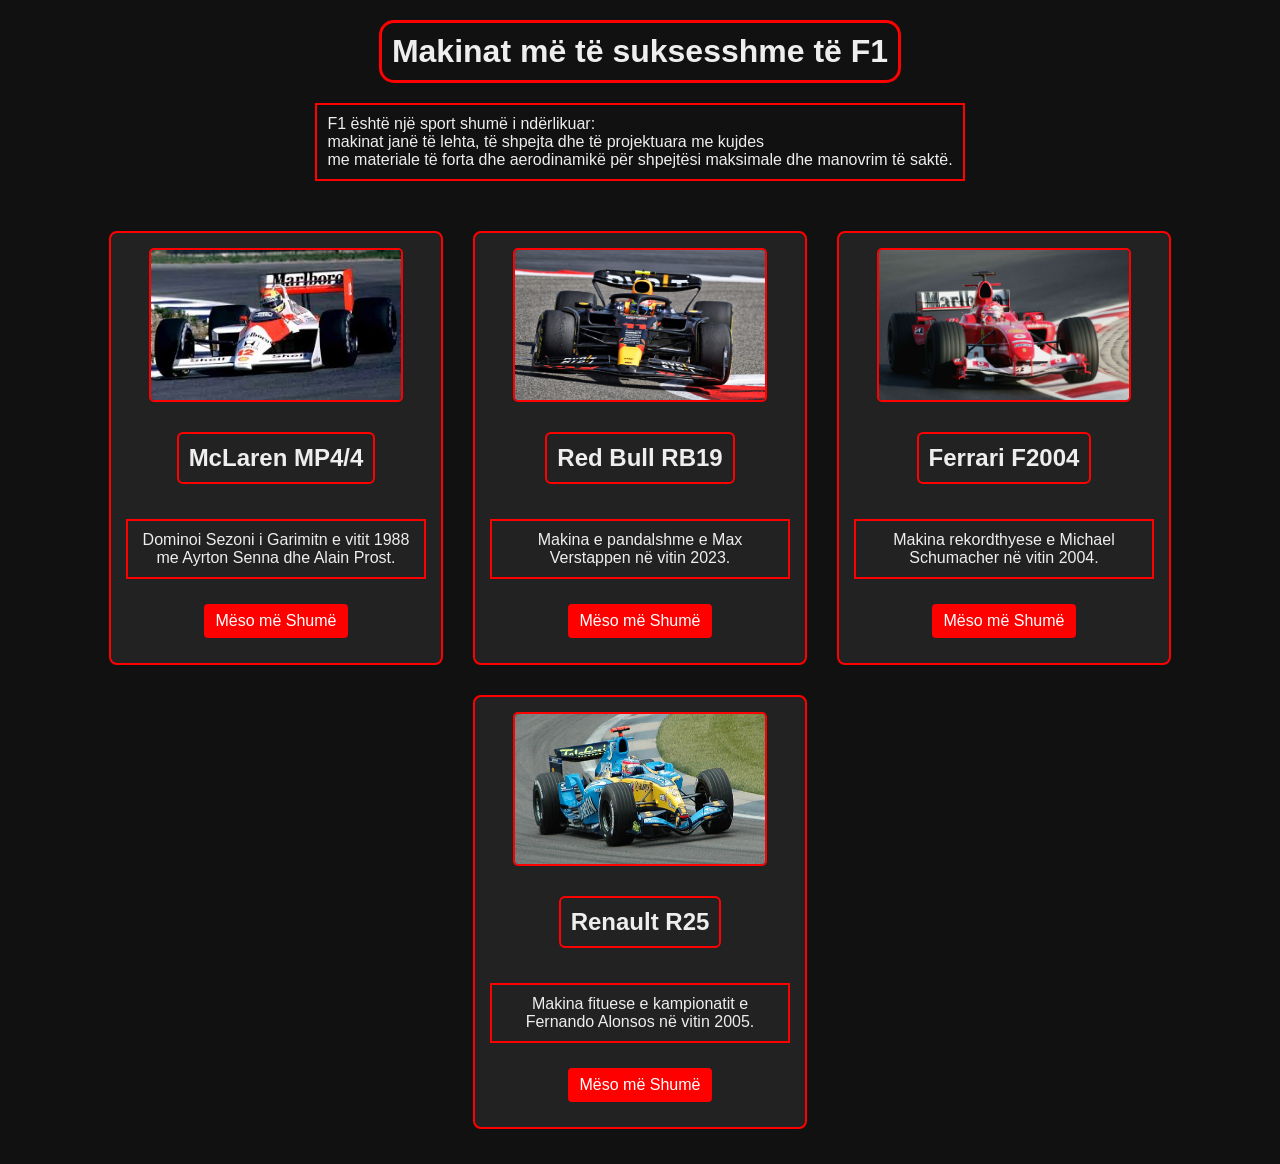
<file: index.html>
<!DOCTYPE html>
<html lang="en">
<head>
  <meta charset="UTF-8">
  <title>Projekti Final - Makinat Legjendare F1</title>
  <link rel="stylesheet" href="styles.css">
</head>
<body>
  <h1 style="text-align:center;"> Makinat më të suksesshme të F1</h1>
  
  <p>F1 është një sport shumë i ndërlikuar:<br> makinat janë të lehta, të shpejta dhe të projektuara me kujdes<br> me materiale të forta dhe aerodinamikë për shpejtësi maksimale dhe manovrim të saktë.</p>
  <div class="container">
    <div class="car-box">
      <img src="mp44.jpg" alt="McLaren MP4/4">
      <h2>McLaren MP4/4</h2>
      <p>Dominoi Sezoni i Garimitn e vitit 1988 me Ayrton Senna dhe Alain Prost.</p>
      <a href="mp44.html" class="btn">Mëso më Shumë</a>
    </div>
    
    <div class="car-box">
      <img src="rb19.jpg" alt="Red Bull RB19">
      <h2>Red Bull RB19</h2>
      <p>Makina e pandalshme e Max Verstappen në vitin 2023.</p>
      <a href="rb19.html" class="btn">Mëso më Shumë</a>
    </div>
    
    <div class="car-box"> 
      <img src="f2004.jpg" alt="Ferrari F2004">
      <h2>Ferrari F2004</h2>
      <p>Makina rekordthyese e Michael Schumacher në vitin 2004.</p>
      <a href="f2004.html" class="btn">Mëso më Shumë</a>
    </div>
    
    <div class="car-box">
      <img src="r25.jpg" alt="Renault R25">
      <h2>Renault R25</h2>
      <p>Makina fituese e kampionatit e Fernando Alonsos në vitin 2005.</p>
      <a href="r25.html" class="btn">Mëso më Shumë</a>
    </div>
  </div>
</body>
</file>
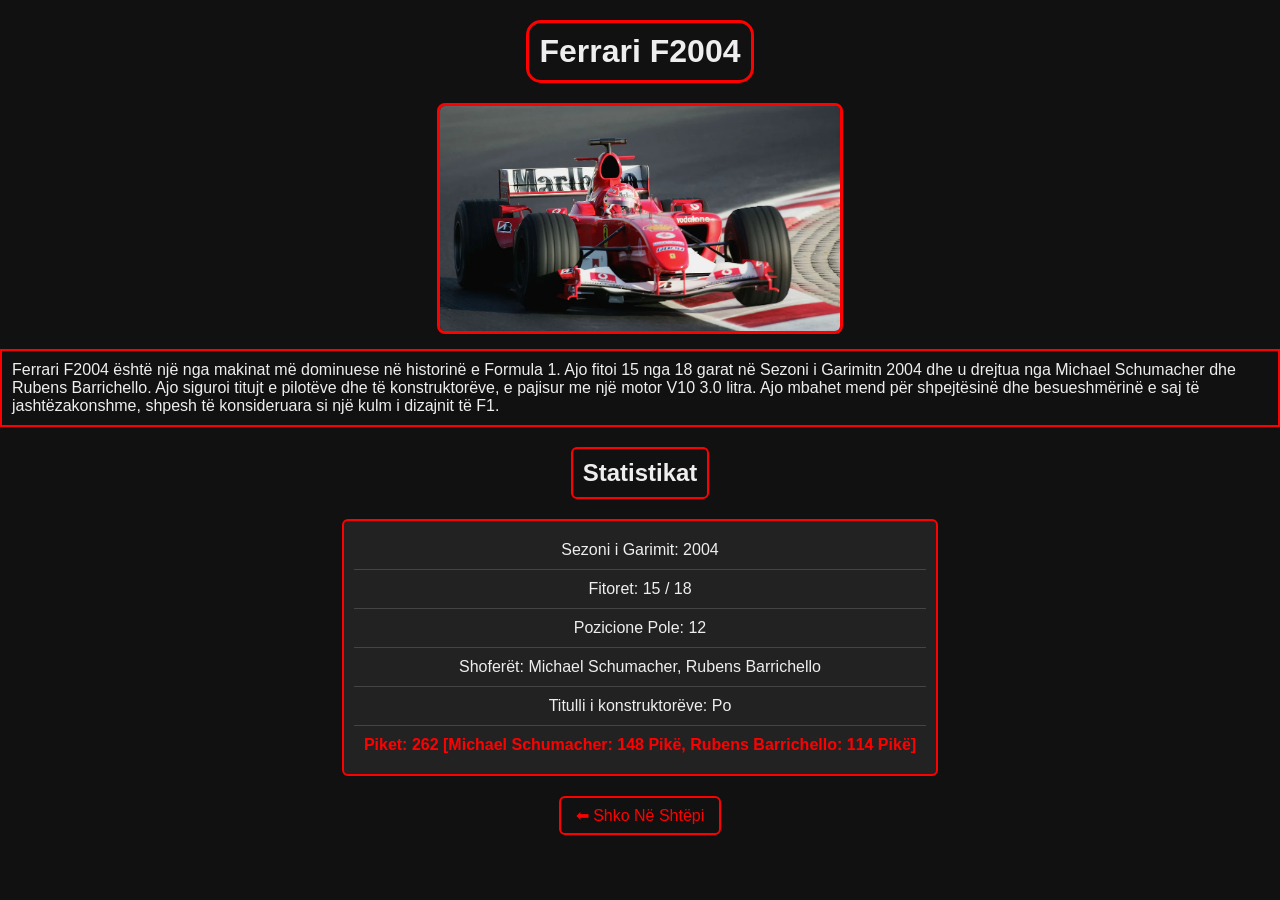
<file: f2004.html>
<!DOCTYPE html>
<html lang="en">
<head>
  <meta charset="UTF-8">
  <title>Ferrari F2004</title>
  <link rel="stylesheet" href="styles.css">
</head>
<body>
  <h1>Ferrari F2004</h1>
  <img src="f2004.jpg" alt="Ferrari F2004" style="width:400px;">
  <p>
    Ferrari F2004 është një nga makinat më dominuese në historinë e Formula 1.
    Ajo fitoi 15 nga 18 garat në Sezoni i Garimitn 2004 dhe u drejtua nga Michael Schumacher dhe Rubens Barrichello.
    Ajo siguroi titujt e pilotëve dhe të konstruktorëve, e pajisur me një motor V10 3.0 litra.
    Ajo mbahet mend për shpejtësinë dhe besueshmërinë e saj të jashtëzakonshme, shpesh të konsideruara si një kulm i dizajnit të F1.
    </p>
  

  <h2>Statistikat</h2>
  <ul class="stats">
<li>Sezoni i Garimit: 2004</li>
<li>Fitoret: 15 / 18</li>
<li>Pozicione Pole: 12</li>
<li>Shoferët: Michael Schumacher, Rubens Barrichello</li>
<li>Titulli i konstruktorëve: Po</li>
<li>Piket: 262 [Michael Schumacher: 148 Pikë, Rubens Barrichello: 114 Pikë]</li>
</ul>
  <a href="index.html">⬅ Shko Në Shtëpi</a>
</body>
</html>
</file>
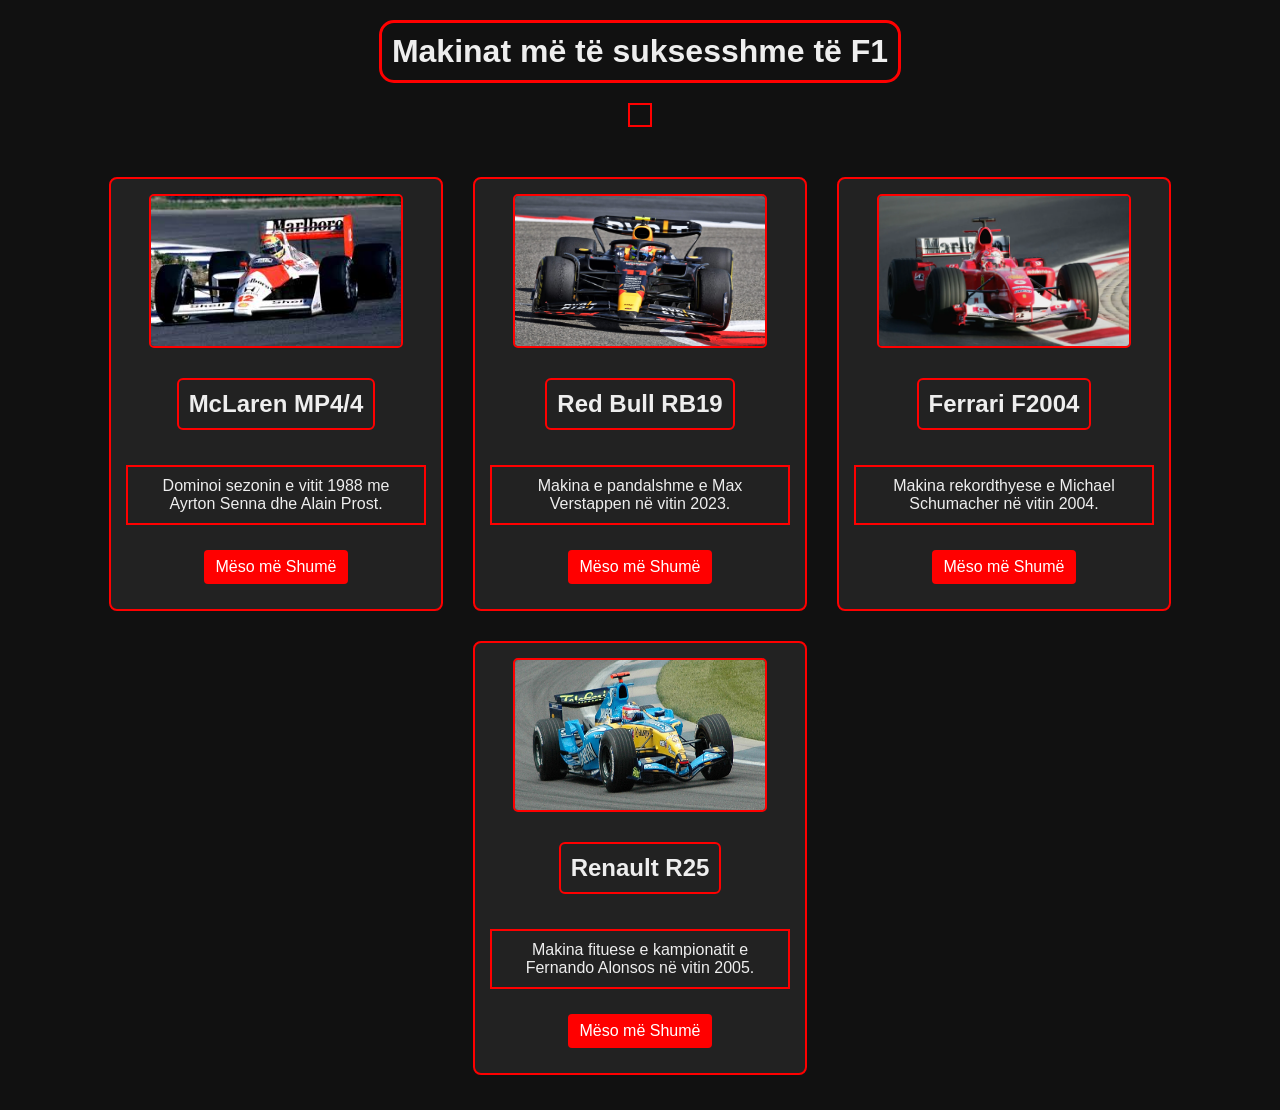
<file: finalproject.html>
<!DOCTYPE html>
<html lang="en">
<head>
  <meta charset="UTF-8">
  <title>Projekti Final - Makinat Legjendare F1</title>
  <link rel="stylesheet" href="styles.css">
</head>
<body>
  <h1 style="text-align:center;"> Makinat më të suksesshme të F1</h1>
  
  <p></p>
  <div class="container">
    <div class="car-box">
      <img src="mp44.jpg" alt="McLaren MP4/4">
      <h2>McLaren MP4/4</h2>
      <p>Dominoi sezonin e vitit 1988 me Ayrton Senna dhe Alain Prost.</p>
      <a href="mp44.html" class="btn">Mëso më Shumë</a>
    </div>
    
    <div class="car-box">
      <img src="rb19.jpg" alt="Red Bull RB19">
      <h2>Red Bull RB19</h2>
      <p>Makina e pandalshme e Max Verstappen në vitin 2023.</p>
      <a href="rb19.html" class="btn">Mëso më Shumë</a>
    </div>
    
    <div class="car-box"> 
      <img src="f2004.jpg" alt="Ferrari F2004">
      <h2>Ferrari F2004</h2>
      <p>Makina rekordthyese e Michael Schumacher në vitin 2004.</p>
      <a href="f2004.html" class="btn">Mëso më Shumë</a>
    </div>
    
    <div class="car-box">
      <img src="r25.jpg" alt="Renault R25">
      <h2>Renault R25</h2>
      <p>Makina fituese e kampionatit e Fernando Alonsos në vitin 2005.</p>
      <a href="r25.html" class="btn">Mëso më Shumë</a>
    </div>
  </div>
</body>
</file>
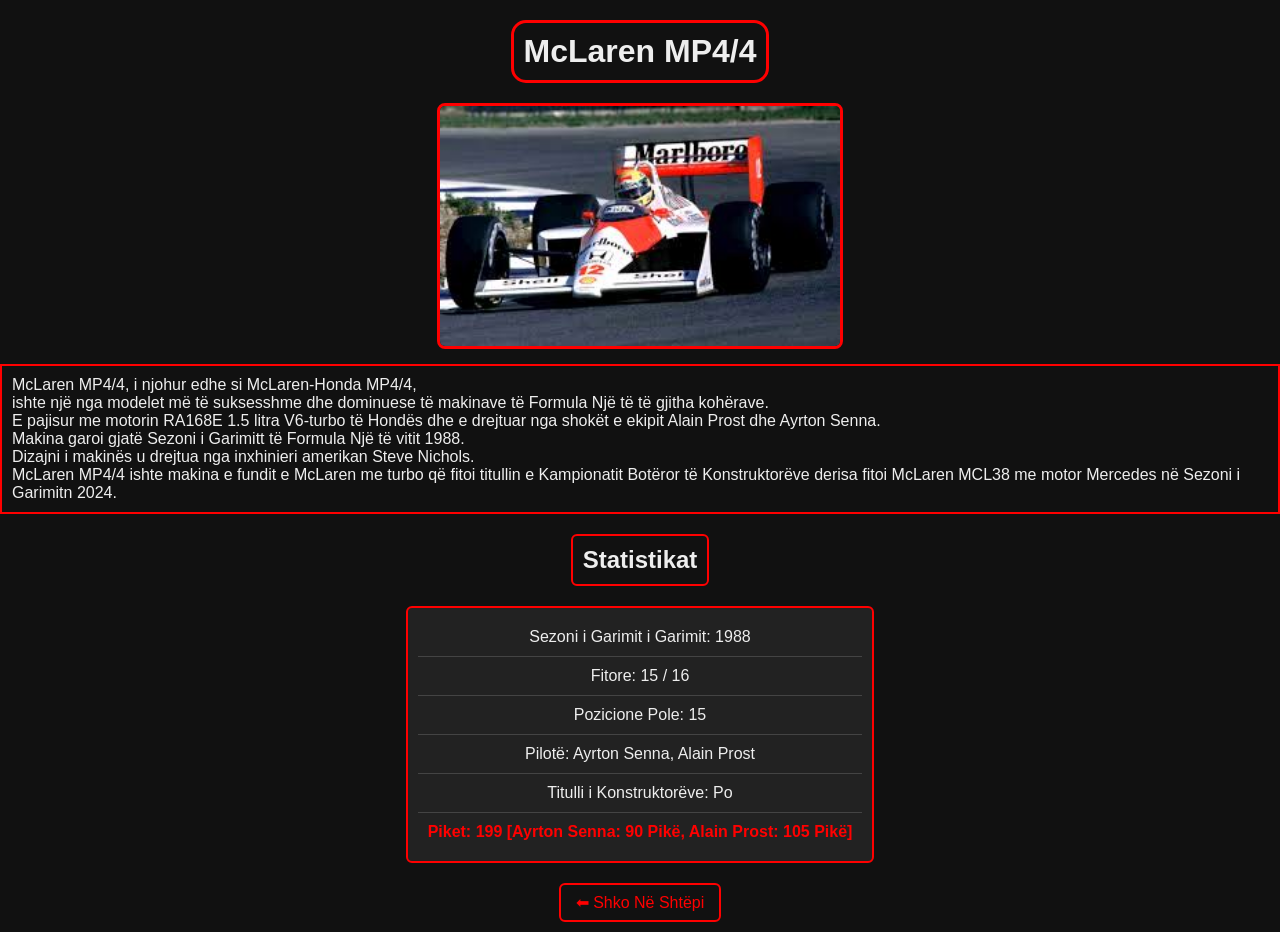
<file: mp44.html>
<!DOCTYPE html>
<html lang="en">
<head>
  <meta charset="UTF-8">
  <title>McLaren MP4/4</title>
  <link rel="stylesheet" href="styles.css">
</head>
<body>

  <h1>McLaren MP4/4</h1>
  <img src="mp44.jpg" alt="McLaren MP4/4" style="width:400px;">
  <p>
    McLaren MP4/4, i njohur edhe si McLaren-Honda MP4/4,<br>
    ishte një nga modelet më të suksesshme dhe dominuese të makinave të Formula Një të të gjitha kohërave.<br>
    E pajisur me motorin RA168E 1.5 litra V6-turbo të Hondës dhe e drejtuar nga shokët e ekipit Alain Prost dhe Ayrton Senna.<br>
    Makina garoi gjatë Sezoni i Garimitt të Formula Një të vitit 1988.<br>
    Dizajni i makinës u drejtua nga inxhinieri amerikan Steve Nichols.<br>
    McLaren MP4/4 ishte makina e fundit e McLaren me turbo që fitoi titullin e Kampionatit Botëror të Konstruktorëve derisa fitoi McLaren MCL38 me motor Mercedes në Sezoni i Garimitn 2024.<br>
  </p>
  

  <h2>Statistikat</h2>
  <ul class="stats">
<li>Sezoni i Garimit i Garimit: 1988</li>
<li>Fitore: 15 / 16</li>
<li>Pozicione Pole: 15</li>
<li>Pilotë: Ayrton Senna, Alain Prost</li>
<li>Titulli i Konstruktorëve: Po</li>
<li> Piket: 199 [Ayrton Senna: 90 Pikë, Alain Prost: 105 Pikë]</li>
</ul>

  <a href="index.html">⬅ Shko Në Shtëpi</a>
</body>
</file>
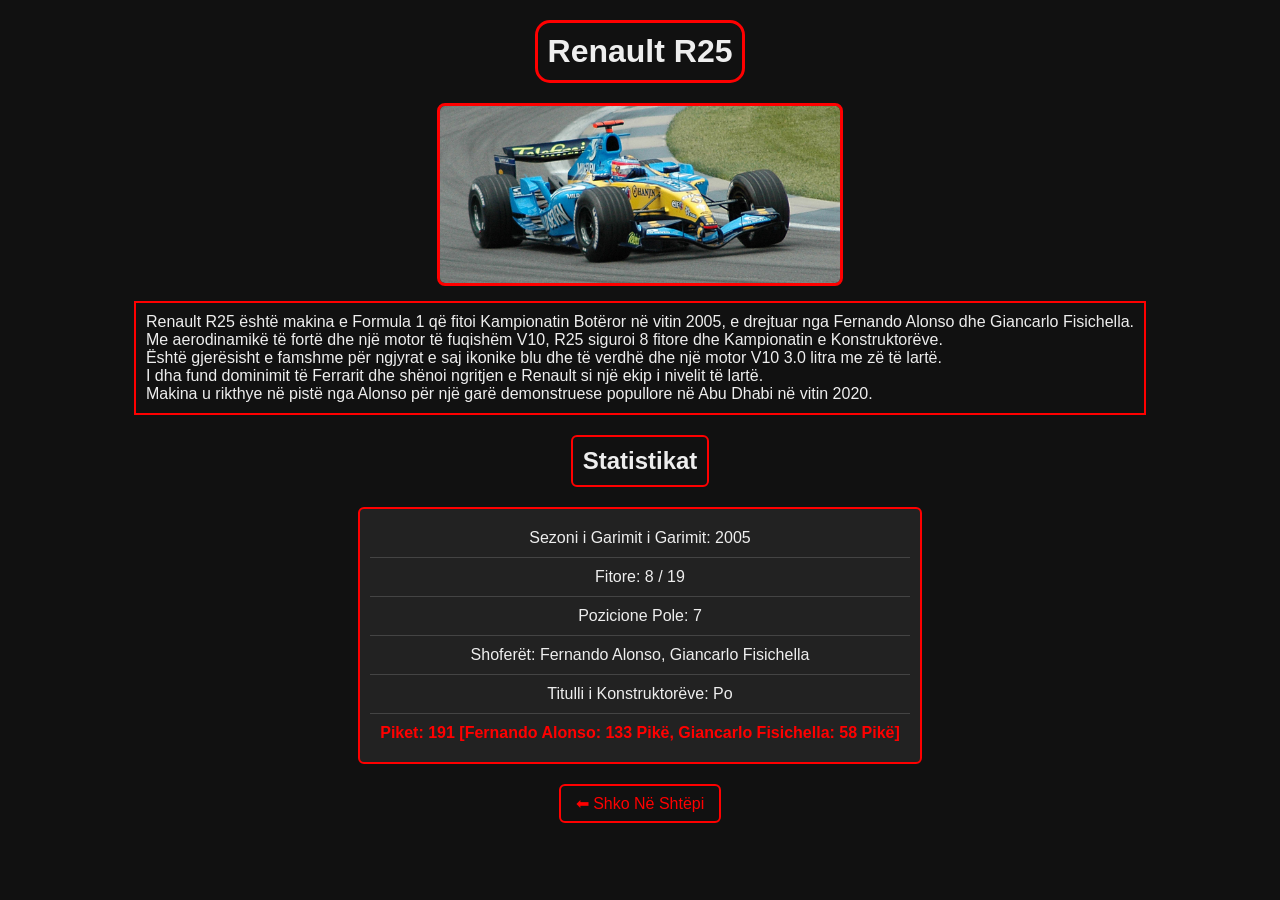
<file: r25.html>
<!DOCTYPE html>
<html lang="en">
<head>
  <meta charset="UTF-8">
  <title>Renault R25</title>
  <link rel="stylesheet" href="styles.css">
</head>
<body>
  <h1>Renault R25</h1>
  <img src="r25.jpg" alt="Renault R25" style="width:400px;">
  <p> 
    Renault R25 është makina e Formula 1 që fitoi Kampionatin Botëror në vitin 2005, e drejtuar nga Fernando Alonso dhe Giancarlo Fisichella.<br>
    Me aerodinamikë të fortë dhe një motor të fuqishëm V10, R25 siguroi 8 fitore dhe Kampionatin e Konstruktorëve.<br>
    Është gjerësisht e famshme për ngjyrat e saj ikonike blu dhe të verdhë dhe një motor V10 3.0 litra me zë të lartë.<br>
    I dha fund dominimit të Ferrarit dhe shënoi ngritjen e Renault si një ekip i nivelit të lartë.<br>
    Makina u rikthye në pistë nga Alonso për një garë demonstruese popullore në Abu Dhabi në vitin 2020.<br>
    </p>
  

  <h2>Statistikat</h2>
  <ul class="stats">
    <li>Sezoni i Garimit i Garimit: 2005</li>
    <li>Fitore: 8 / 19</li>
    <li>Pozicione Pole: 7</li>
    <li>Shoferët: Fernando Alonso, Giancarlo Fisichella</li>
    <li>Titulli i Konstruktorëve: Po</li>
    <li>Piket: 191 [Fernando Alonso: 133 Pikë, Giancarlo Fisichella: 58 Pikë]</li>
    </ul>

  <a href="index.html">⬅ Shko Në Shtëpi</a>
</body>
</html>
</file>
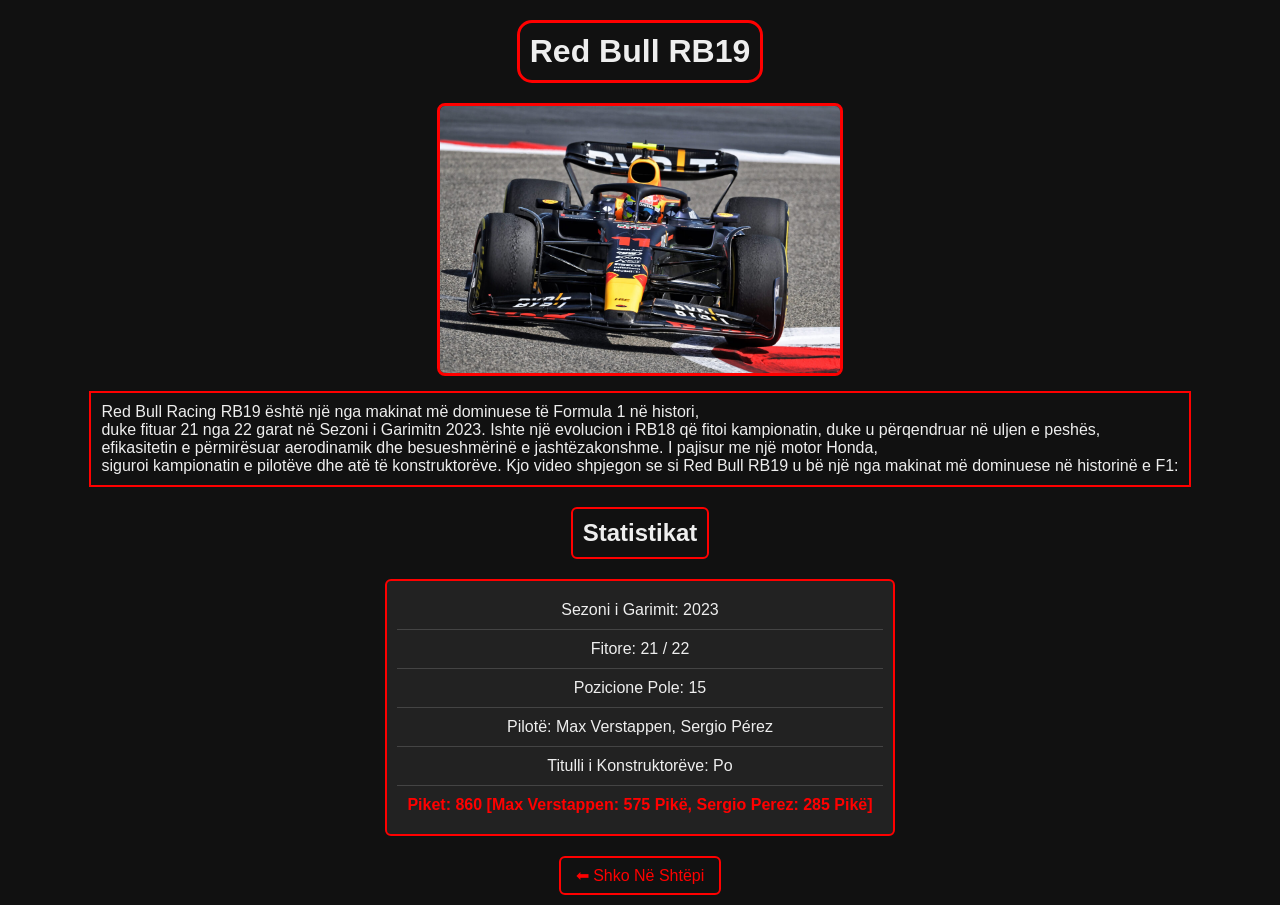
<file: rb19.html>
<!DOCTYPE html>
<html lang="en">
<head>
  <meta charset="UTF-8">
  <title>Red Bull RB19</title>
  <link rel="stylesheet" href="styles.css">
</head>
<body>
 <h1> Red Bull RB19</h1>
  <img src="rb19.jpg" alt="Red Bull RB19" style="width:400px;">
  <p>
    Red Bull Racing RB19 është një nga makinat më dominuese të Formula 1 në histori,<br>
    duke fituar 21 nga 22 garat në Sezoni i Garimitn 2023.
    Ishte një evolucion i RB18 që fitoi kampionatin, duke u përqendruar në uljen e peshës,<br>
    efikasitetin e përmirësuar aerodinamik dhe besueshmërinë e jashtëzakonshme.
    I pajisur me një motor Honda,<br> siguroi kampionatin e pilotëve dhe atë të konstruktorëve.
    Kjo video shpjegon se si Red Bull RB19 u bë një nga makinat më dominuese në historinë e F1:<br>

  </p>

  <h2>Statistikat</h2>
<ul class="stats">
<li>Sezoni i Garimit: 2023</li>
<li>Fitore: 21 / 22</li>
<li>Pozicione Pole: 15</li>
<li>Pilotë: Max Verstappen, Sergio Pérez</li>
<li>Titulli i Konstruktorëve: Po</li>
<li>Piket: 860 [Max Verstappen: 575 Pikë, Sergio Perez: 285 Pikë]</li>
</ul>

  <a href="index.html">⬅ Shko Në Shtëpi</a>
</body>
</html>
</file>
<file: styles.css>
div {
  transition: transform 0.2s ease;
}

div:hover {
  transform: scale(1.05);
}

a {
  transition: all 0.2s ease;
}

a:hover {
  transform: translateY(-2px);
  box-shadow: 0 5px 15px rgba(0,0,0,0.2);
}
body {
  font-family: 'Lucida Sans', 'Lucida Sans Regular', 'Lucida Grande', 
               'Lucida Sans Unicode', Geneva, Verdana, sans-serif;
  background-color: #111;
  color: #eee;
  margin: 0;
  padding: 0;
}

h1 {
  text-align: center;
  border: 3px solid rgb(255, 0, 0);
  padding: 10px;
  width: fit-content;
  margin: 20px auto;
  border-radius: 15px;
}
p {
  border: 2px solid red;
  padding: 10px;
  margin: 15px auto;
  width: fit-content;
}

.container {
  display: flex;
  align-items: center;
  flex-wrap: wrap;
  justify-content: center;
  padding: 20px;
}

.car-box {
  display: flex;
  flex-direction: column;
  align-items: center;
  justify-content: center;
  background-color: #222;
  border: 2px solid #f00;
  border-radius: 8px;
  width: 300px;
  height: 400px;
  margin: 15px;
  padding: 15px;
  text-align: center;
}

.car-box img {
align-items: center;
 width: 250px;
  height: 150px;
  border: 2px solid #f00;
  border-radius: 5px;
  margin-bottom: 10px;
  justify-content: center;
}

img {
  display: block;
  margin: 0 auto;
  border: 3px solid rgb(255, 0, 0);
  border-radius: 8px;
}
.car-box a {
  display: inline-block;
  margin-top: 10px;
  text-decoration: none;
  color: #fff;
  background-color: #f00;
  padding: 8px 12px;
  border-radius: 4px;
  border: none;
}

.car-box a:hover {
  background-color: #c00;
}
h2 {
  text-align: center;
  border: 2px solid red;
  padding: 10px;
  width: fit-content;
  margin: 20px auto;
  border-radius: 6px;
}
.stats {
  list-style-type: none;
  padding: 10px;
  margin: 20px auto;
  width: fit-content;
  border: 2px solid red;
  border-radius: 6px;
  background-color: #222;
  text-align: center;
}

.stats li {
  padding: 10px;
  border-bottom: 1px solid #444;
}

.stats li:last-child {
  border-bottom: none;
  font-weight: bold;
  color: #f00;
}

a {
  display: block;           
  width: fit-content;       
  margin: 10px auto;         
  padding: 8px 15px;
  text-decoration: none;
  border: 2px solid red;
  border-radius: 6px;
  color: rgb(255, 0, 0);
  text-align: center;
 transition: all 0.3s ease; 
}
</file>
